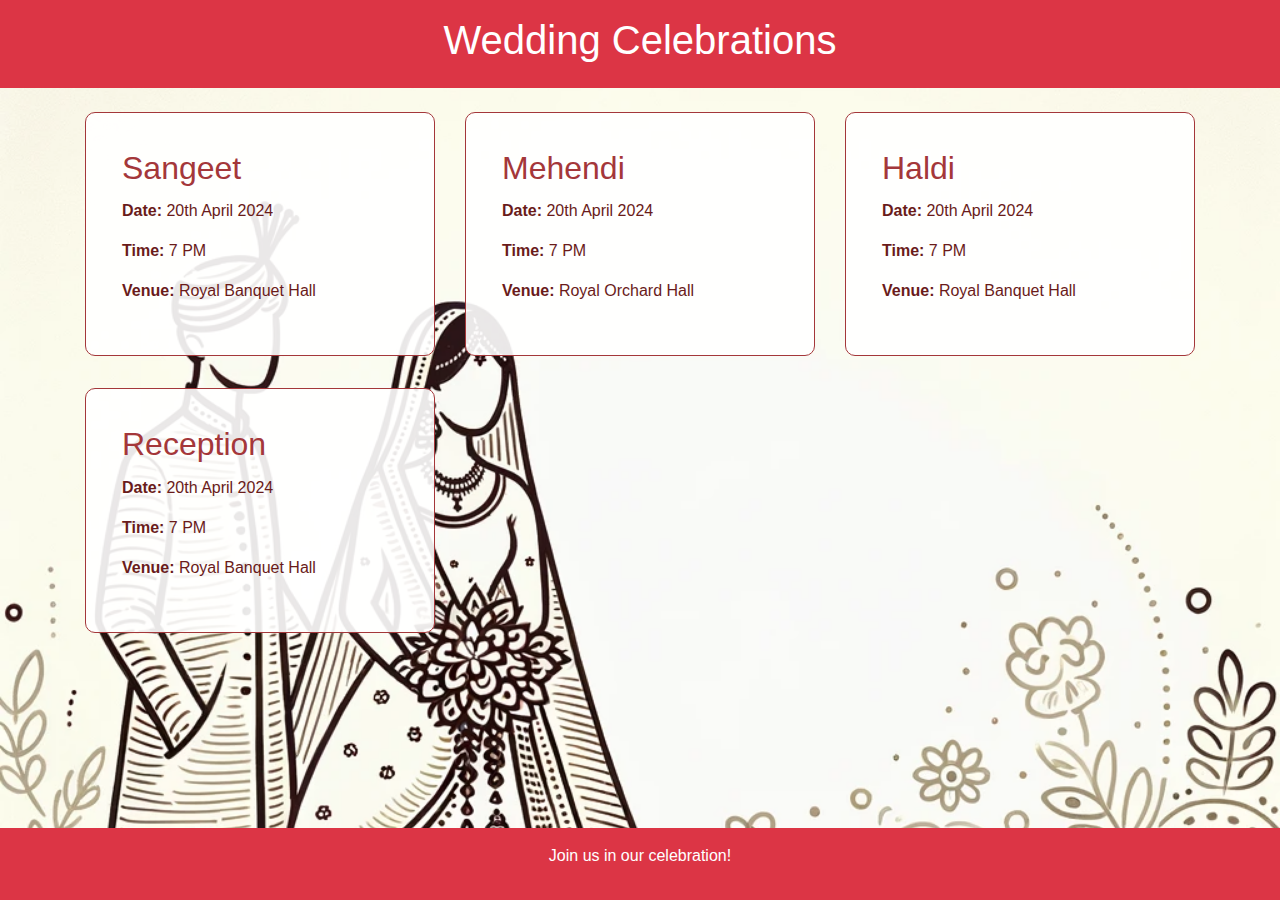
<file: index3.html>
<!DOCTYPE html>
<html lang="en">
<head>
    <link rel="icon" href="Imges/favicon.ico" type="image/x-icon">
    <link rel="shortcut icon" href="Images/favicon.ico" type="image/x-icon">
    <link rel="apple-touch-icon" href="Images/favicon.png">
    <meta charset="UTF-8">
    <meta name="viewport" content="width=device-width, initial-scale=1.0">
    <title>Wedding Events</title>
    <!-- Bootstrap CSS -->
    <link href="https://stackpath.bootstrapcdn.com/bootstrap/4.3.1/css/bootstrap.min.css" rel="stylesheet">
    <link rel="stylesheet" href="styles.css">
</head>
<body>
    <header class="bg-danger text-white text-center py-3">
        <h1>Wedding Celebrations</h1>
    </header>

    <main class="container py-4">
        <div class="row">
            <!-- Sangeet Event -->
            <div class="col-md-6 col-lg-4 mb-3">
                <div class="card event" data-toggle="modal" data-target="#modalSangeet">
                    <div class="card-body">
                        <h2 class="card-title">Sangeet</h2>
                        <p><strong>Date:</strong> 20th April 2024</p>
                        <p><strong>Time:</strong> 7 PM</p>
                        <p><strong>Venue:</strong> Royal Banquet Hall</p>
                    </div>
                </div>
            </div>
            <!-- Sangeet Modal -->
            <div class="modal fade" id="modalSangeet" tabindex="-1" role="dialog" aria-labelledby="modalSangeetTitle" aria-hidden="true">
                <div class="modal-dialog modal-dialog-centered" role="document">
                    <div class="modal-content">
                        <div class="modal-header">
                            <h5 class="modal-title" id="modalSangeetTitle">Sangeet Details</h5>
                            <button type="button" class="close" data-dismiss="modal" aria-label="Close">
                                <span aria-hidden="true">&times;</span>
                            </button>
                        </div>
                        <div class="modal-body">
                            <p>Updates about the Sangeet event...</p>
                        </div>
                        <div class="modal-footer">
                            <button type="button" class="btn btn-secondary" data-dismiss="modal">Close</button>
                        </div>
                    </div>
                </div>
            </div>

            <!-- Mehendi Event -->
            <div class="col-md-6 col-lg-4 mb-3">
                <div class="card event" data-toggle="modal" data-target="#modalMehendi">
                    <div class="card-body">
                        <h2 class="card-title">Mehendi</h2>
                        <p><strong>Date:</strong> 20th April 2024</p>
                        <p><strong>Time:</strong> 7 PM</p>
                        <p><strong>Venue:</strong> Royal Orchard Hall</p>
                    </div>
                </div>
            </div>
            <!-- Sangeet Modal -->
            <div class="modal fade" id="modalMehendi" tabindex="-1" role="dialog" aria-labelledby="modalSangeetTitle" aria-hidden="true">
                <div class="modal-dialog modal-dialog-centered" role="document">
                    <div class="modal-content">
                        <div class="modal-header">
                            <h5 class="modal-title" id="modalSangeetTitle">Mehendi Details</h5>
                            <button type="button" class="close" data-dismiss="modal" aria-label="Close">
                                <span aria-hidden="true">&times;</span>
                            </button>
                        </div>
                        <div class="modal-body">
                            <p>Updates about the Mehendi event...</p>
                        </div>
                        <div class="modal-footer">
                            <button type="button" class="btn btn-secondary" data-dismiss="modal">Close</button>
                        </div>
                    </div>
                </div>
            </div>
            <!-- ... [Mehendi event and modal similar to Sangeet] ... -->

            <!-- Haldi Event -->
            <div class="col-md-6 col-lg-4 mb-3">
                <div class="card event" data-toggle="modal" data-target="#modalHaldi">
                    <div class="card-body">
                        <h2 class="card-title">Haldi</h2>
                        <p><strong>Date:</strong> 20th April 2024</p>
                        <p><strong>Time:</strong> 7 PM</p>
                        <p><strong>Venue:</strong> Royal Banquet Hall</p>
                    </div>
                </div>
            </div>
            <!-- Sangeet Modal -->
            <div class="modal fade" id="modalHaldi" tabindex="-1" role="dialog" aria-labelledby="modalSangeetTitle" aria-hidden="true">
                <div class="modal-dialog modal-dialog-centered" role="document">
                    <div class="modal-content">
                        <div class="modal-header">
                            <h5 class="modal-title" id="modalSangeetTitle">Haldi Details</h5>
                            <button type="button" class="close" data-dismiss="modal" aria-label="Close">
                                <span aria-hidden="true">&times;</span>
                            </button>
                        </div>
                        <div class="modal-body">
                            <p>Updates about the Haldi event...</p>
                        </div>
                        <div class="modal-footer">
                            <button type="button" class="btn btn-secondary" data-dismiss="modal">Close</button>
                        </div>
                    </div>
                </div>
            </div>
            <!-- ... [Haldi event and modal similar to Sangeet] ... -->

            <!-- Reception Event -->
            <div class="col-md-6 col-lg-4 mb-3">
                <div class="card event" data-toggle="modal" data-target="#modalReception">
                    <div class="card-body">
                        <h2 class="card-title">Reception</h2>
                        <p><strong>Date:</strong> 20th April 2024</p>
                        <p><strong>Time:</strong> 7 PM</p>
                        <p><strong>Venue:</strong> Royal Banquet Hall</p>
                    </div>
                </div>
            </div>
            <!-- Sangeet Modal -->
            <div class="modal fade" id="modalReception" tabindex="-1" role="dialog" aria-labelledby="modalSangeetTitle" aria-hidden="true">
                <div class="modal-dialog modal-dialog-centered" role="document">
                    <div class="modal-content">
                        <div class="modal-header">
                            <h5 class="modal-title" id="modalSangeetTitle">Reception Details</h5>
                            <button type="button" class="close" data-dismiss="modal" aria-label="Close">
                                <span aria-hidden="true">&times;</span>
                            </button>
                        </div>
                        <div class="modal-body">
                            <p>Updates about the Reception event...</p>
                        </div>
                        <div class="modal-footer">
                            <button type="button" class="btn btn-secondary" data-dismiss="modal">Close</button>
                        </div>
                    </div>
                </div>
            </div>
            <!-- ... [Reception event and modal similar to Sangeet] ... -->

            <!-- Additional events and modals can be added here -->
        </div>
    </main>

    <footer class="bg-danger text-white text-center py-3 fixed-bottom">
        <p>Join us in our celebration!</p>
    </footer>

    <!-- Bootstrap JS and dependencies -->
    <script src="https://code.jquery.com/jquery-3.3.1.slim.min.js"></script>
    <script src="https://cdnjs.cloudflare.com/ajax/libs/popper.js/1.14.7/umd/popper.min.js"></script>
    <script src="https://stackpath.bootstrapcdn.com/bootstrap/4.3.1/js/bootstrap.min.js"></script>
</body>
</html>
</file>
<file: styles.css>
body {
    font-family: 'Arial', sans-serif;
    margin: 0;
    padding: 0;
    background-image: url('Images/bg.png'); /* Update this path */
    background-size: cover;
    background-attachment: fixed;
    background-color: #fff; /* Light background for readability */
    color: #6a1b1a; /* Dark color for text */
}

/* Increased specificity for overriding Bootstrap styles */
body .header {
    background-color: #ffe5d9 !important; /* Light pastel color for a softer look */
    color: #6a1b1a; /* Dark color for text */
    text-align: center;
    padding: 1em 0;
}

.main {
    padding: 2em;
}

.event {
    background-color: rgba(255, 255, 255, 0.9); /* Light background for event cards */
    border-color: #a4373a; /* Complementary border color */
    color: #6a1b1a; /* Dark color for text */
    margin-bottom: 1em;
    padding: 1em;
    border-radius: 10px;
}

.card-title {
    color: #a4373a;
}

/* Increased specificity for overriding Bootstrap styles */
body .footer {
    background-color: #ffe5d9 !important; /* Light pastel color for footer */
    color: #6a1b1a; /* Dark color for text */
    text-align: center;
    padding: 1em 0;
    position: fixed;
    bottom: 0;
    width: 100%;
}
</file>
